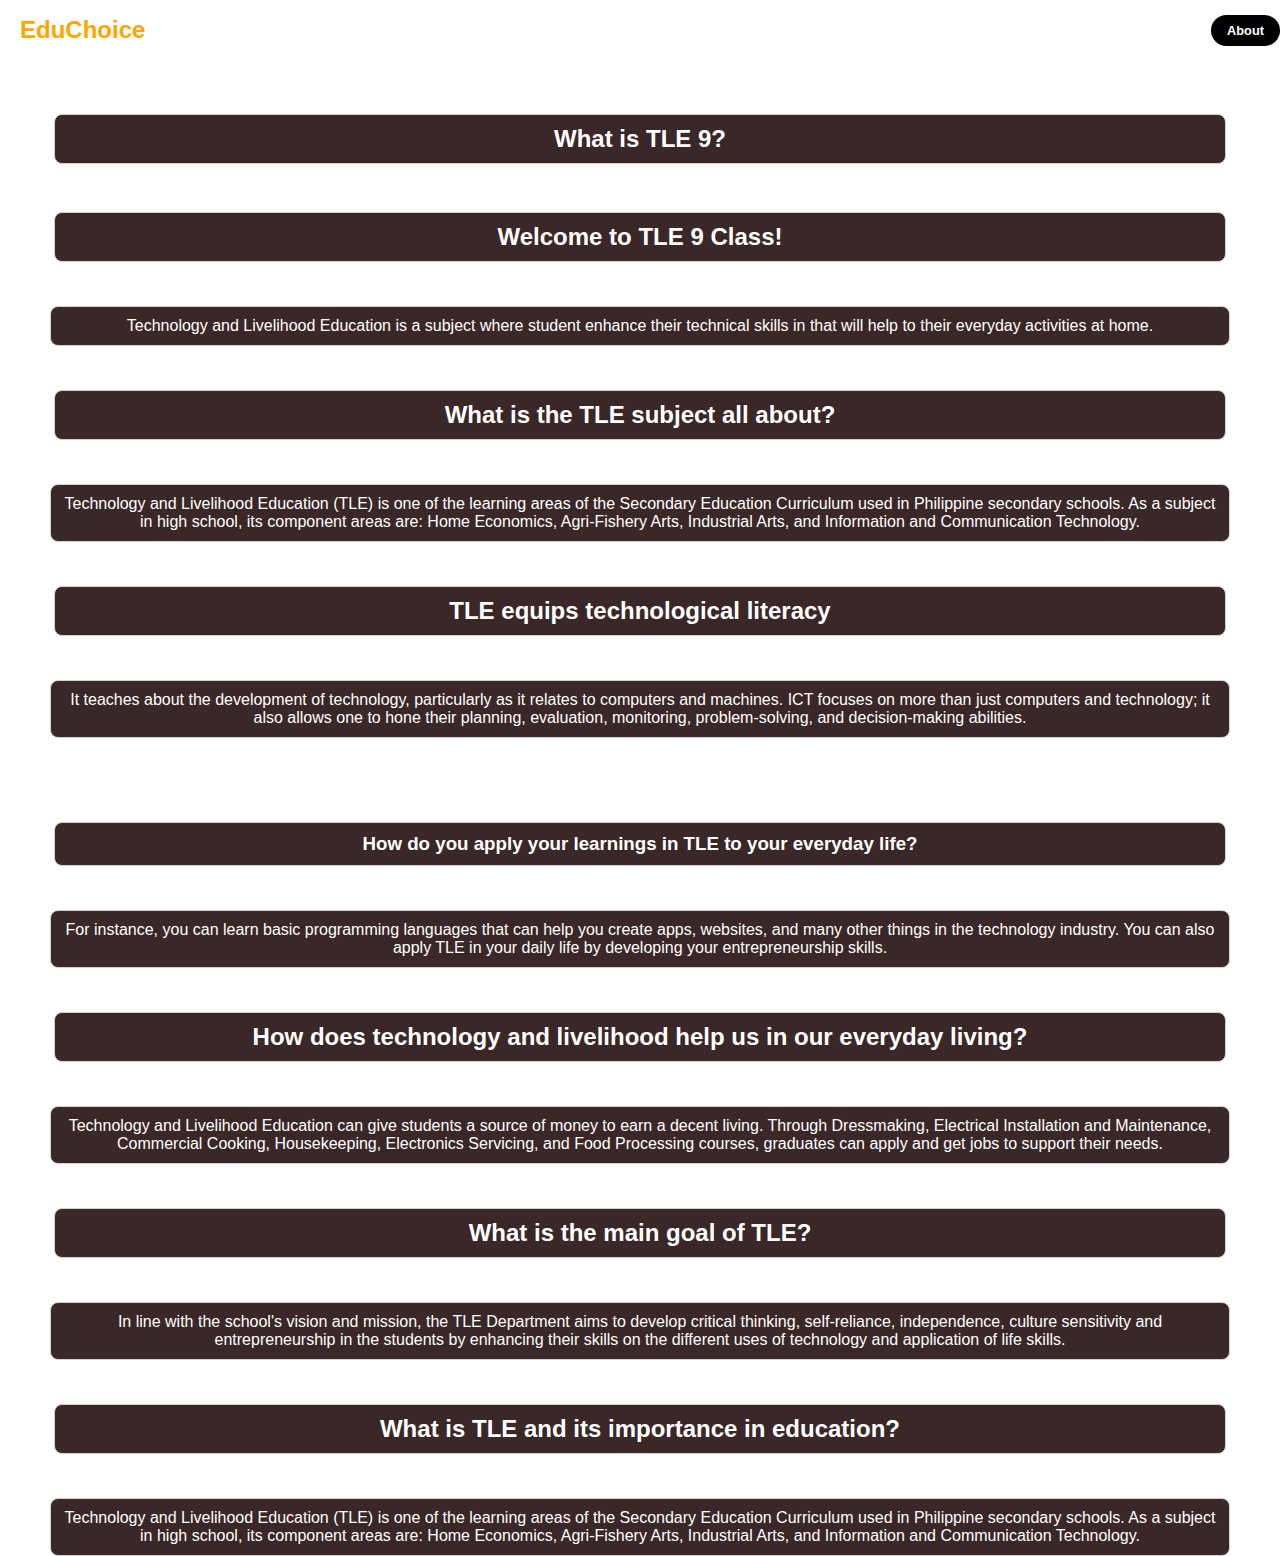
<file: index.html>
<!DOCTYPE html>
<html>

<head>
  <meta charset="utf-8">
  <meta http-equiv="X-UA-Compatible" content="EI=edge">
  <meta name="viewport" content="width=device-width, initial-scale=1.0">
  <link rel="stylesheet" href="https://cdnjs.cloudflare.com/ajax/libs/font-awesome/6.2.1/css/all.min.css"
    integrity="sha512-MV7K8+y+gLIBoVD59lQIYicR65iaqukzvf/nwasF0nqhPay5w/9lJmVM2hMDcnK1OnMGCdVK+iQrJ7lzPJQd1w=="
    crossorigin="anonymous" referrerpolicy="no-referrer" />
  <link rel="stylesheet" href="/style.css" />



  <title>EduChoice</title>
</head>

<style>
  body {
    background-image: url('https://images49.fotki.com/v1679/photos/9/1816109/13502571/ngscienceabstractscienceabstra-vi.jpg');
   
    /* Prevents vertical repeating */
    margin: 0;
    /* Reset default margin for body */
    padding: 0;
    /* Reset default padding for body */
  }
</style>

<body>
  <header>
    <div class="navbar">
      <div class="logo"><a href="/index.html">EduChoice</a></div>
      <ul class="links">

        <li><a href="/ia/ia.html">Industrial Art</a></li>
        <li><a href="/cook/cook.html">Cookery</a></li>
        <li><a href="/agri/agri.html">Agriculture</a></li>
        <li><a href="/ict/ict.html">ICT</a></li>
      </ul>

      <a href="/about/about.html" class="action_btn">About</a>
      <div class="toggle_btn">
        <i class="fa-solid fa-bars"></i>
      </div>


      <div class="dropdown_menu">
        <ul>
          <li><a href="/ia/ia.html">Industrial Art</a></li>
          <li><a href="/cook/cook.html">Cookery</a></li>
          <li><a href="/agri/agri.html">Agriculture</a></li>
          <li><a href="/ict/ict.html">ICT</a></li>
          <li><a href="/about/about.html" class="action_btn">About</a></li>
        </ul>
      </div>



  </header>

  <main>
    <section id="home">

      <h2 class="fw-bold text-center container ">What is TLE 9?</h2>

      <h2 class="fw-bold text-center container">Welcome to TLE 9 Class!</h2>

      <p class="text-muted container">  Technology and Livelihood Education is a subject where student enhance their
        technical skills in that will help to their everyday activities at home.</p>


      <h2 class="fw-bold container">What is the TLE subject all about?</h2>
      <p class="text-muted container">Technology and Livelihood Education (TLE) is one of the learning areas of the
        Secondary Education Curriculum used in Philippine secondary schools. As a subject in high school, its component
        areas are: Home Economics, Agri-Fishery Arts, Industrial Arts, and Information and Communication Technology.</p>


      <h2 class="fw-bold container">TLE equips technological literacy</h2>
      <p class="text-muted container">It teaches about the development of technology, particularly as it relates to
        computers and machines. ICT focuses on more than just computers and technology; it also allows one to hone their
        planning, evaluation, monitoring, problem-solving, and decision-making abilities.
      <p>
      <h3 class="fw-bold container">How do you apply your learnings in TLE to your everyday life?</h2>
        <p class="text-muted container">For instance, you can learn basic programming languages that can help you create
          apps, websites, and many other things in the technology industry. You can also apply TLE in your daily life by
          developing your entrepreneurship skills.</p>


        <h2 class="fw-bold container">How does technology and livelihood help us in our everyday living?</h2>
        <p class="text-muted container">Technology and Livelihood Education can give students a source of money to earn
          a decent living. Through Dressmaking, Electrical Installation and Maintenance, Commercial Cooking,
          Housekeeping, Electronics Servicing, and Food Processing courses, graduates can apply and get jobs to support
          their needs.</p>

        <h2 class="fw-bold container">What is the main goal of TLE?</h2>
        <p class="text-muted container">In line with the school's vision and mission, the TLE Department aims to develop
          critical thinking, self-reliance, independence, culture sensitivity and entrepreneurship in the students by
          enhancing their skills on the different uses of technology and application of life skills.</p>


        <h2 class="fw-bold container">What is TLE and its importance in education?</h2>
        <p class="text-muted container">Technology and Livelihood Education (TLE) is one of the learning areas of the
          Secondary Education Curriculum used in Philippine secondary schools. As a subject in high school, its
          component areas are: Home Economics, Agri-Fishery Arts, Industrial Arts, and Information and Communication
          Technology.</p>






  </main>

  <script>
    const toggleBtn = document.querySelector('.toggle_btn');
    const toggleBtnIcon = document.querySelector('.toggle_btn i');
    const dropDownMenu = document.querySelector('.dropdown_menu');

    toggleBtn.onclick = function () {
      dropDownMenu.classList.toggle('open');
      const isOpen = dropDownMenu.classList.contains('open');

      toggleBtnIcon.className = isOpen ? 'fas fa-xmark' : 'fas fa-bars';


      const aboutLink = document.querySelector('.dropdown_menu .action_btn');
      if (isOpen) {
        aboutLink.style.display = 'block';
      } else {
        aboutLink.style.display = 'none';
      }
    };
  </script>
</body>

</html>
</file>
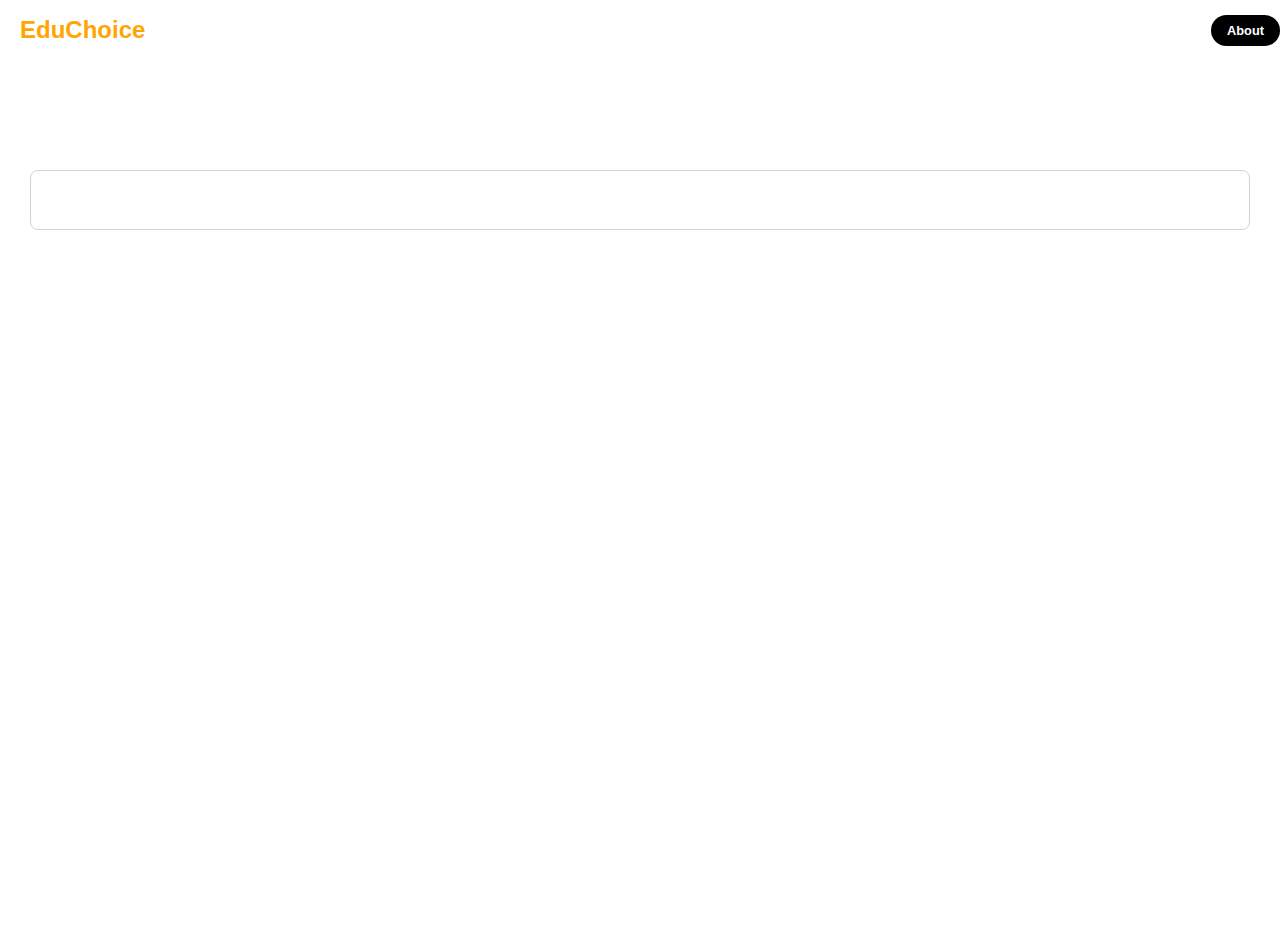
<file: about/about.html>
<!DOCTYPE html>
<html>

<head>

  
  <style>
     body {
    background-image: url('https://images49.fotki.com/v1679/photos/9/1816109/13502571/ngscienceabstractscienceabstra-vi.jpg');
   
    /* Prevents vertical repeating */
    margin: 0;
    /* Reset default margin for body */
    padding: 0;
    /* Reset default padding for body */
  }
  </style>
  
  <meta charset="utf-8">
  <meta http-equiv="X-UA-Compatible" content="EI=edge">
  <meta name="viewport" content="width=device-width, initial-scale=1.0">
  <link rel="stylesheet" href="https://cdnjs.cloudflare.com/ajax/libs/font-awesome/6.2.1/css/all.min.css"
    integrity="sha512-MV7K8+y+gLIBoVD59lQIYicR65iaqukzvf/nwasF0nqhPay5w/9lJmVM2hMDcnK1OnMGCdVK+iQrJ7lzPJQd1w=="
    crossorigin="anonymous"
    referrerpolicy="no-referrer" 
  />   
    <link rel="stylesheet" href="/style.css" />
  <title>About</title>
</head>
<body>
  <header>
     <div class="navbar">
       <div class="logo"><a href="/index.html">EduChoice</a></div>
       <ul class="links">
         
         <li><a href="/ia/ia.html">Industrial Art</a></li>
         <li><a href="/cook/cook.html">Cookery</a></li>
         <li><a href="/agri/agri.html">Agriculture</a></li>
         <li><a href="/ict/ict.html">ICT</a></li>
       </ul>
     
    <a href="/about/about.html" class="action_btn">About</a>
    <div class="toggle_btn">
      <i class="fa-solid fa-bars"></i>
    </div>

       
       <div class="dropdown_menu">
         <ul>
           <li><a href="/ia/ia.html">Industrial Art</a></li>
           <li><a href="/cook/cook.html">Cookery</a></li>
           <li><a href="/agri/agri.html">Agriculture</a></li>
           <li><a href="/ict/ict.html">ICT</a></li>
           <li><a href="/about/about.html" class="action_btn">About</a></li>
         </ul>
       </div>


    
   </header> 

  <main>
    <section id="home">
      <!-- <h3 class="fw-bold text-center container">References<h3> -->

       <!-- <div><li><a href="#">Jan 28, 2023
https://www.pressreader.com › sun...</a></li></div>
        <div><li><a href="#">Jun 4, 2017
https://www.pressreader.com › sunst...</a></li></div>
        <div><li><a href="#">May 11, 2019
https://adzu.edu.ph › technology-an...
Technology and Livelihood Education (TLE) Department</a></li></div>
        <div><li><a href="#">https://en.m.wikipedia.org › wiki</a></li></div> -->
        
        <div class="container disclaimer">
  This information is provided for research purposes only. We do not claim ownership of the information presented.
</div>

      
  </main>

    <script>
    const toggleBtn = document.querySelector('.toggle_btn');
    const toggleBtnIcon = document.querySelector('.toggle_btn i');
    const dropDownMenu = document.querySelector('.dropdown_menu');

    toggleBtn.onclick = function () {
      dropDownMenu.classList.toggle('open');
      const isOpen = dropDownMenu.classList.contains('open');

      toggleBtnIcon.className = isOpen ? 'fas fa-xmark' : 'fas fa-bars';

      // Add this block to show/hide the "About" button in the dropdown menu
      const aboutLink = document.querySelector('.dropdown_menu .action_btn');
      if (isOpen) {
        aboutLink.style.display = 'block';
      } else {
        aboutLink.style.display = 'none';
      }
    };
      </script>
  
</body>
</html>
</file>
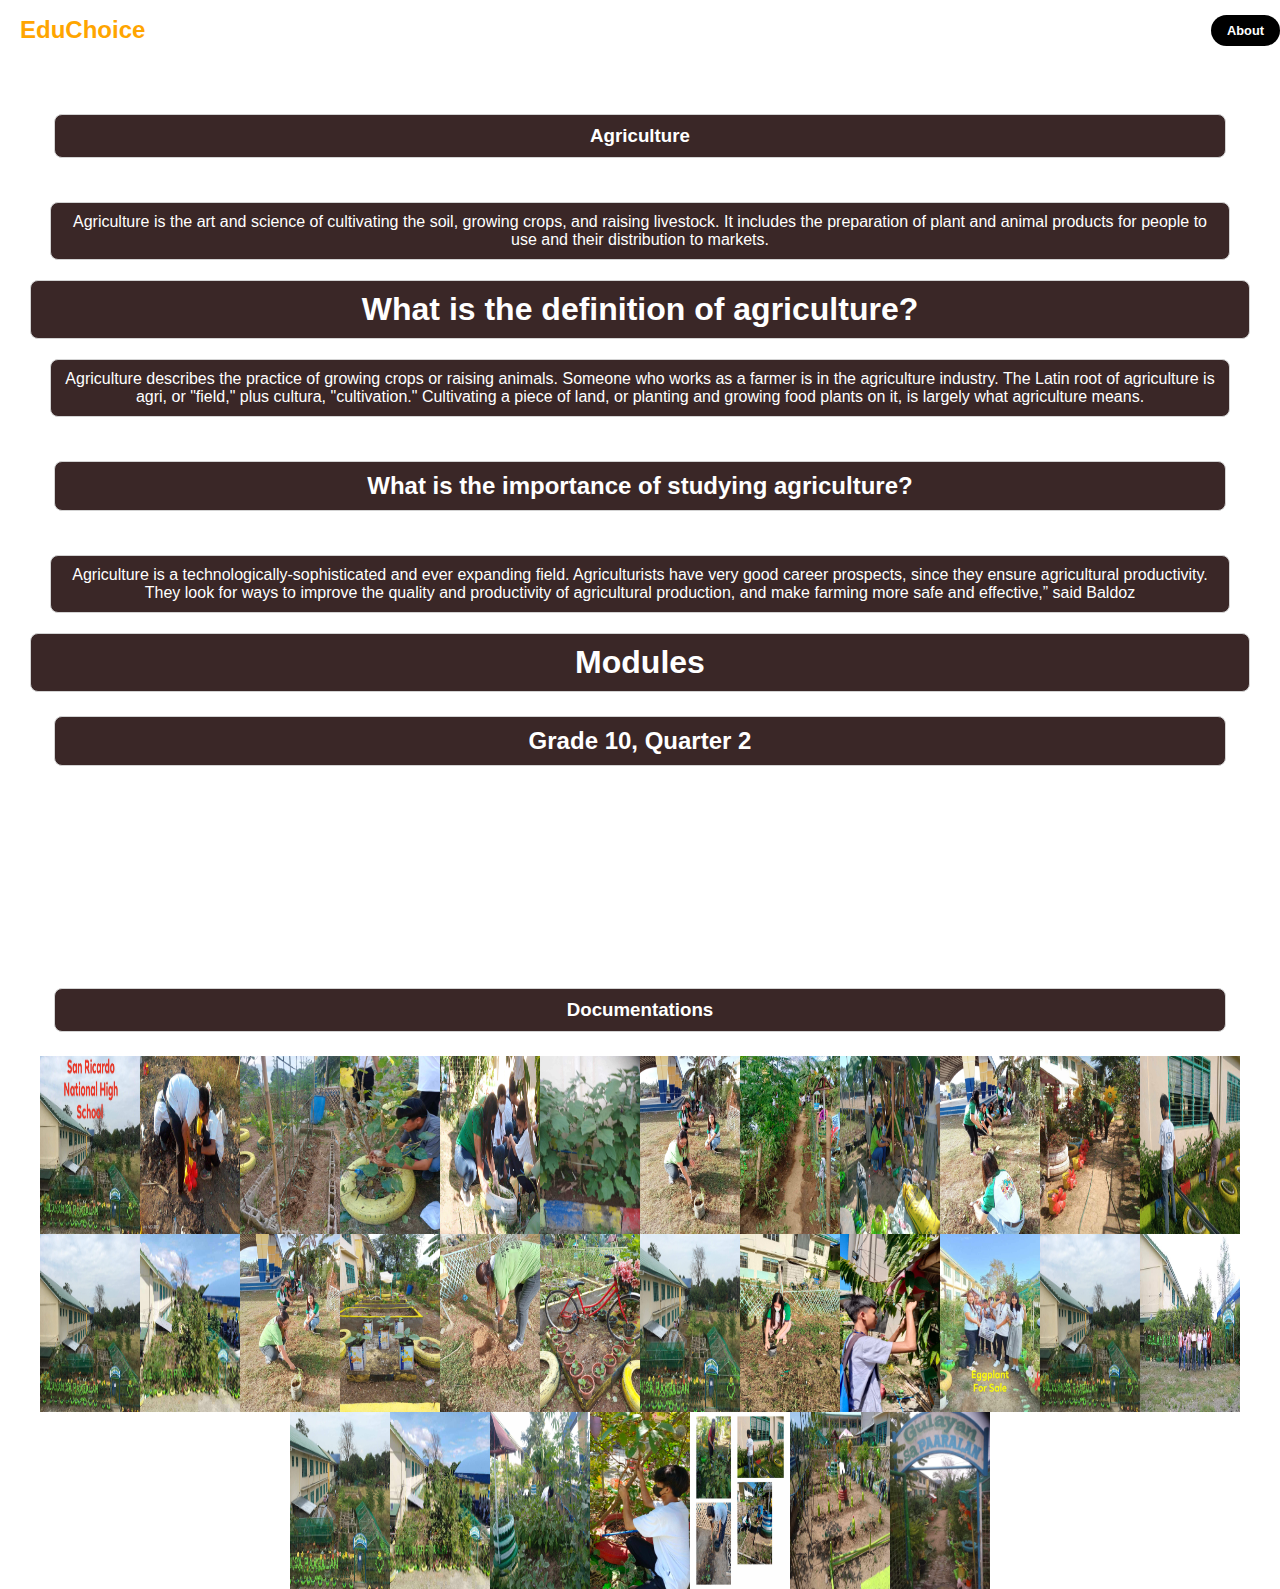
<file: agri/agri.html>
<!DOCTYPE html>
<html>

<head>
  <script src="https://cdn.jsdelivr.net/npm/bootstrap@5.0.2/dist/js/bootstrap.bundle.min.js" integrity="sha384-MrcW6ZMFYlzcLA8Nl+NtUVF0sA7MsXsP1UyJoMp4YLEuNSfAP+JcXn/tWtIaxVXM" crossorigin="anonymous"></script>
  <link href="https://cdn.jsdelivr.net/npm/bootstrap@5.0.2/dist/css/bootstrap.min.css" rel="stylesheet" integrity="sha384-EVSTQN3/azprG1Anm3QDgpJLIm9Nao0Yz1ztcQTwFspd3yD65VohhpuuCOmLASjC" crossorigin="anonymous">


  <style>
    body {
      background-image: url('https://images.pexels.com/photos/4040851/pexels-photo-4040851.jpeg?auto=compress&cs=tinysrgb&w=1260&h=750&dpr=1');
      background-size: cover;
      background-position: center;
    }
  </style>

  
  <meta charset="utf-8">
  <meta http-equiv="X-UA-Compatible" content="EI=edge">
  <meta name="viewport" content="width=device-width, initial-scale=1.0">
  <link rel="stylesheet" href="https://cdnjs.cloudflare.com/ajax/libs/font-awesome/6.2.1/css/all.min.css"
    integrity="sha512-MV7K8+y+gLIBoVD59lQIYicR65iaqukzvf/nwasF0nqhPay5w/9lJmVM2hMDcnK1OnMGCdVK+iQrJ7lzPJQd1w=="
    crossorigin="anonymous"
    referrerpolicy="no-referrer" 
  />   
    <link rel="stylesheet" href="/style.css" />
  <title>Agriculture</title>
</head>
<body>
  <header>
     <div class="navbar">
       <div class="logo"><a href="/index.html">EduChoice</a></div>
       <ul class="links">
         
         <li><a href="/ia/ia.html">Industrial Art</a></li>
         <li><a href="/cook/cook.html">Cookery</a></li>
         <li><a href="/agri/agri.html">Agriculture</a></li>
         <li><a href="/ict/ict.html">ICT</a></li>
       </ul>
     
    <a href="/about/about.html" class="action_btn">About</a>
    <div class="toggle_btn">
      <i class="fa-solid fa-bars"></i>
    </div>

       
       <div class="dropdown_menu">
         <ul>
           <li><a href="/ia/ia.html">Industrial Art</a></li>
           <li><a href="/cook/cook.html">Cookery</a></li>
           <li><a href="/agri/agri.html">Agriculture</a></li>
           <li><a href="/ict/ict.html">ICT</a></li>
           <li><a href="/about/about.html" class="action_btn">About</a></li>
         </ul>
       </div>


    
   </header> 

  <main>
    <section id="home">
    
<h3 class="fw-bold container">Agriculture</h3>
      

<p class=" container">Agriculture is the art and science of cultivating the soil, growing crops, and raising livestock. It includes the preparation of plant and animal products for people to use and their distribution to markets.</p>

<h1 class="fw-bold container">What is the definition of agriculture?</h1>
<p class=" container">Agriculture describes the practice of growing crops or raising animals. Someone who works as a farmer is in the agriculture industry. The Latin root of agriculture is agri, or "field," plus cultura, "cultivation." Cultivating a piece of land, or planting and growing food plants on it, is largely what agriculture means.</p>


<h2 class="fw-bold container">What is the importance of studying agriculture?</h2>

<p class=" container">Agriculture is a technologically-sophisticated and ever expanding field. Agriculturists have very good career prospects, since they ensure agricultural productivity. They look for ways to improve the quality and productivity of agricultural production, and make farming more safe and effective,” said Baldoz</p>
      
      <h1 class="fw-bold text-center container">Modules</h1>

    <h2 class="fw-bold container">Grade 10, Quarter 2</h2>
      <div class="modules">
      <li><a href="10fd q2m1.docx" class="btn btn-dark fw-bold">Module 1</a></li>
      <li><a href="10fd q2m2.docx" class="btn btn-dark fw-bold">Module 2</a></li>
      </div>

      <h3 class="fw-bold container">Documentations</h3>

    <div class="responsive-div">
  <img src="a1.jpeg" alt="Image 1">
  <img src="a2.jpeg" alt="Image 2">
  <img src="a3.jpeg" alt="Image 3">
  <img src="a4.jpeg" alt="Image 4">
  <img src="a5.jpeg" alt="Image 5">
  <img src="a6.jpeg" alt="Image 6">
  <img src="a7.jpeg" alt="Image 7">
  <img src="a8.jpeg" alt="Image 8">
  <img src="a9.jpeg" alt="Image 9">
  <img src="a10.jpeg" alt="Image 10">
  <img src="a11.jpeg" alt="Image 11">
  <img src="a12.jpeg" alt="Image 12">
  <img src="a13.jpeg" alt="Image 13">
  <img src="a14.jpeg" alt="Image 14">
  <img src="a15.jpeg" alt="Image 15">
  <img src="a16.jpeg" alt="Image 16">
  <img src="a17.jpeg" alt="Image 17">
  <img src="a18.jpeg" alt="Image 18">
  <img src="a19.jpeg" alt="Image 19">
  <img src="a20.jpeg" alt="Image 20">
    <img src="a21.jpeg" alt="Image 21">
  <img src="a22.jpeg" alt="Image 22">
  <img src="a23.jpeg" alt="Image 23">
  <img src="a24.jpeg" alt="Image 42">
  <img src="a25.jpeg" alt="Image 25">
  <img src="a26.jpeg" alt="Image 26">
  <img src="a27.jpeg" alt="Image 27">
  <img src="a28.jpeg" alt="Image 28">
  <img src="a29.jpeg" alt="Image 29">
  <img src="a30.jpeg" alt="Image 30">
  <img src="a31.jpeg" alt="Image 31">
    </div> 
      
  </main>

    <script>
    const toggleBtn = document.querySelector('.toggle_btn');
    const toggleBtnIcon = document.querySelector('.toggle_btn i');
    const dropDownMenu = document.querySelector('.dropdown_menu');

    toggleBtn.onclick = function () {
      dropDownMenu.classList.toggle('open');
      const isOpen = dropDownMenu.classList.contains('open');

      toggleBtnIcon.className = isOpen ? 'fas fa-xmark' : 'fas fa-bars';

      // Add this block to show/hide the "About" button in the dropdown menu
      const aboutLink = document.querySelector('.dropdown_menu .action_btn');
      if (isOpen) {
        aboutLink.style.display = 'block';
      } else {
        aboutLink.style.display = 'none';
      }
    };

            var images = document.querySelectorAll('.responsive-div img');
  var activeImage = null;

  images.forEach(function(img) {
    img.addEventListener('click', function() {
      if (activeImage !== this) {
        if (activeImage) {
          activeImage.classList.remove('active');
        }
        this.classList.add('active');
        activeImage = this;
      } else {
        this.classList.remove('active');
        activeImage = null;
      }
    });
  });
    </script>
  
</body>
</html>
</file>
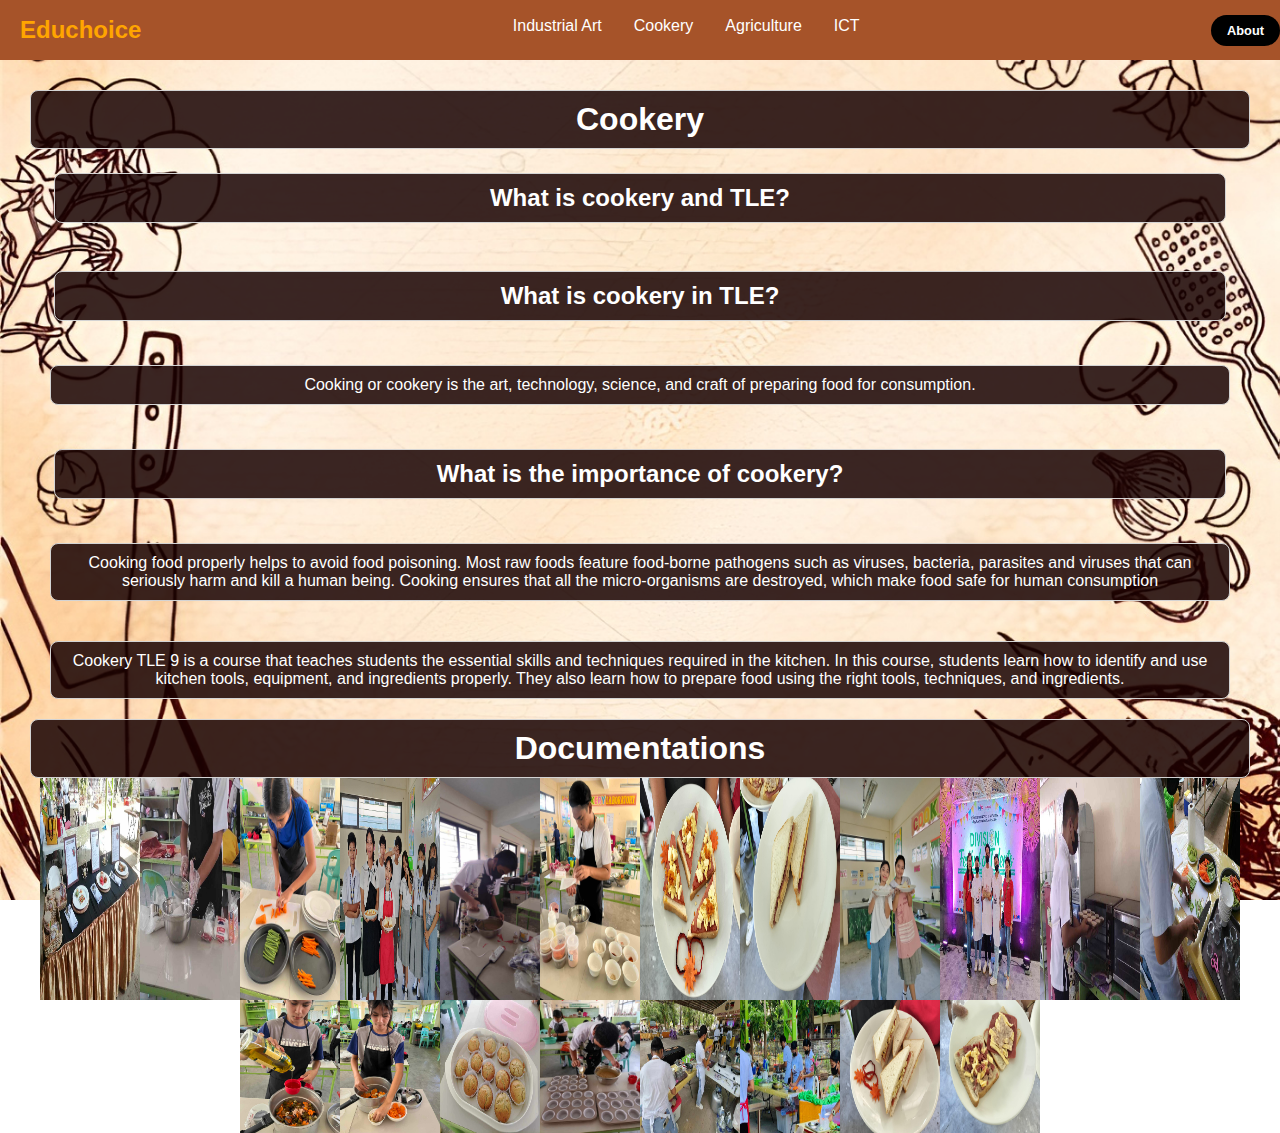
<file: cook/cook.html>
<!DOCTYPE html>
<html>

<head>

  
  <style>
    body {
      background-image: url('/cook.jpg');
      background-size: cover;
      background-position: center;
    }
  </style>

  
  <meta charset="utf-8">
  <meta http-equiv="X-UA-Compatible" content="EI=edge">
  <meta name="viewport" content="width=device-width, initial-scale=1.0">
  <link rel="stylesheet" href="https://cdnjs.cloudflare.com/ajax/libs/font-awesome/6.2.1/css/all.min.css"
    integrity="sha512-MV7K8+y+gLIBoVD59lQIYicR65iaqukzvf/nwasF0nqhPay5w/9lJmVM2hMDcnK1OnMGCdVK+iQrJ7lzPJQd1w=="
    crossorigin="anonymous"
    referrerpolicy="no-referrer" 
  />   
    <link rel="stylesheet" href="/style.css" />
  <title>Cookery</title>
</head>
<body>
  <header>
     <div class="navbar navbar-cook">
       <div class="logo"><a href="/index.html">Educhoice</a></div>
       <ul class="links">
         
         <li><a href="/ia/ia.html">Industrial Art</a></li>
         <li><a href="/cook/cook.html">Cookery</a></li>
         <li><a href="/agri/agri.html">Agriculture</a></li>
         <li><a href="/ict/ict.html">ICT</a></li>
       </ul>
     
    <a href="/about/about.html" class="action_btn">About</a>
       
    <div class="toggle_btn">
      <i class="fa-solid fa-bars"></i>
    </div>

       
       <div class="dropdown_menu">
         <ul>
           <li><a class="link-cook"  href="/ia/ia.html">Industrial Art</a></li>
           <li><a  class="link-cook" href="/cook/cook.html">Cookery</a></li>
           <li><a  class="link-cook" href="/agri/agri.html">Agriculture</a></li>
           <li><a  class="link-cook" href="/ict/ict.html">ICT</a></li>
           <li><a href="/about/about.html" class="action_btn">About</a></li>
         </ul>
       </div>


    
   </header> 

  <main>
    <section id="home">
    
<h1 class="fw-bold container">Cookery</h1>

<h2 class="fw-bold container ">What is cookery and TLE?</h2>
<h2 class="fw-bold container">What is cookery in TLE?</h2> 
      <p class="text-muted container">Cooking or cookery is the art, technology, science, and craft of preparing food for consumption.</p>

<h2 class="fw-bold container">What is the importance of cookery?</h2>
<p class="text-muted container">Cooking food properly helps to avoid food poisoning. Most raw foods feature food-borne pathogens such as viruses, bacteria, parasites and viruses that can seriously harm and kill a human being. Cooking ensures that all the micro-organisms are destroyed, which make food safe for human consumption</p>

<p class="text-muted container">Cookery TLE 9 is a course that teaches students the essential skills and techniques required in the kitchen. In this course, students learn how to identify and use kitchen tools, equipment, and ingredients properly. They also learn how to prepare food using the right tools, techniques, and ingredients.</p>

      



      <h1 class="fw-bold container">Documentations</h1>
  
<div class="responsive-div">
  <img src="c1.jpeg" alt="Image 1">
  <img src="c2.jpeg" alt="Image 2">
  <img src="c3.jpeg" alt="Image 3">
  <img src="c4.jpeg" alt="Image 4">
  <img src="c5.jpeg" alt="Image 5">
  <img src="c6.jpeg" alt="Image 6">
  <img src="c7.jpeg" alt="Image 7">
  <img src="c8.jpeg" alt="Image 8">
  <img src="c9.jpeg" alt="Image 9">
  <img src="c10.jpeg" alt="Image 10">
  <img src="c11.jpeg" alt="Image 11">
  <img src="c12.jpeg" alt="Image 12">
  <img src="c13.jpeg" alt="Image 13">
  <img src="c14.jpeg" alt="Image 14">
  <img src="c15.jpeg" alt="Image 15">
  <img src="c16.jpeg" alt="Image 16">
  <img src="c17.jpeg" alt="Image 17">
  <img src="c18.jpeg" alt="Image 18">
  <img src="c19.jpeg" alt="Image 19">
  <img src="c20.jpeg" alt="Image 20">
</div>
      

  
  </main>

    <script>
    const toggleBtn = document.querySelector('.toggle_btn');
    const toggleBtnIcon = document.querySelector('.toggle_btn i');
    const dropDownMenu = document.querySelector('.dropdown_menu');

    toggleBtn.onclick = function () {
      dropDownMenu.classList.toggle('open');
      const isOpen = dropDownMenu.classList.contains('open');

      toggleBtnIcon.className = isOpen ? 'fas fa-xmark' : 'fas fa-bars';

      // Add this block to show/hide the "About" button in the dropdown menu
      const aboutLink = document.querySelector('.dropdown_menu .action_btn');
      if (isOpen) {
        aboutLink.style.display = 'block';
      } else {
        aboutLink.style.display = 'none';
      }
    };
      var images = document.querySelectorAll('.responsive-div img');
  var activeImage = null;

  images.forEach(function(img) {
    img.addEventListener('click', function() {
      if (activeImage !== this) {
        if (activeImage) {
          activeImage.classList.remove('active');
        }
        this.classList.add('active');
        activeImage = this;
      } else {
        this.classList.remove('active');
        activeImage = null;
      }
    });
  });
    </script>
  
</body>
</html>
</file>
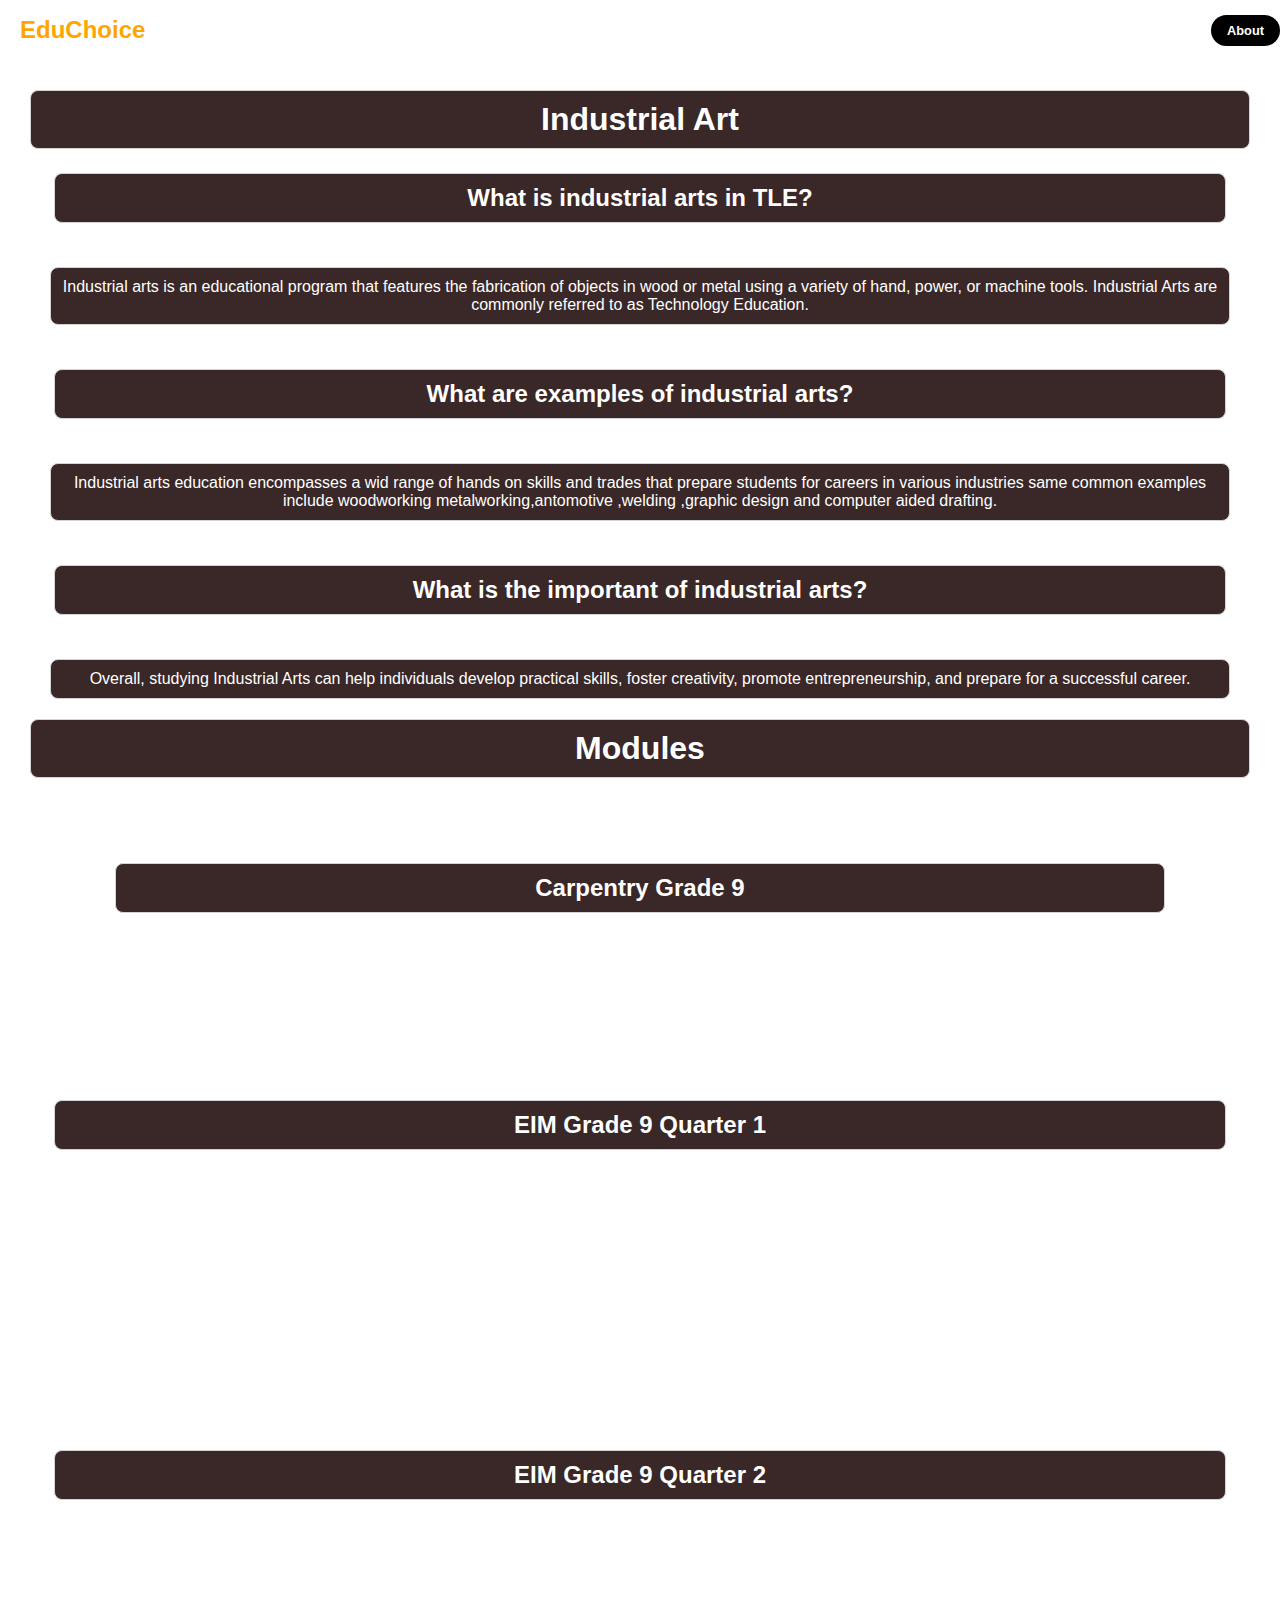
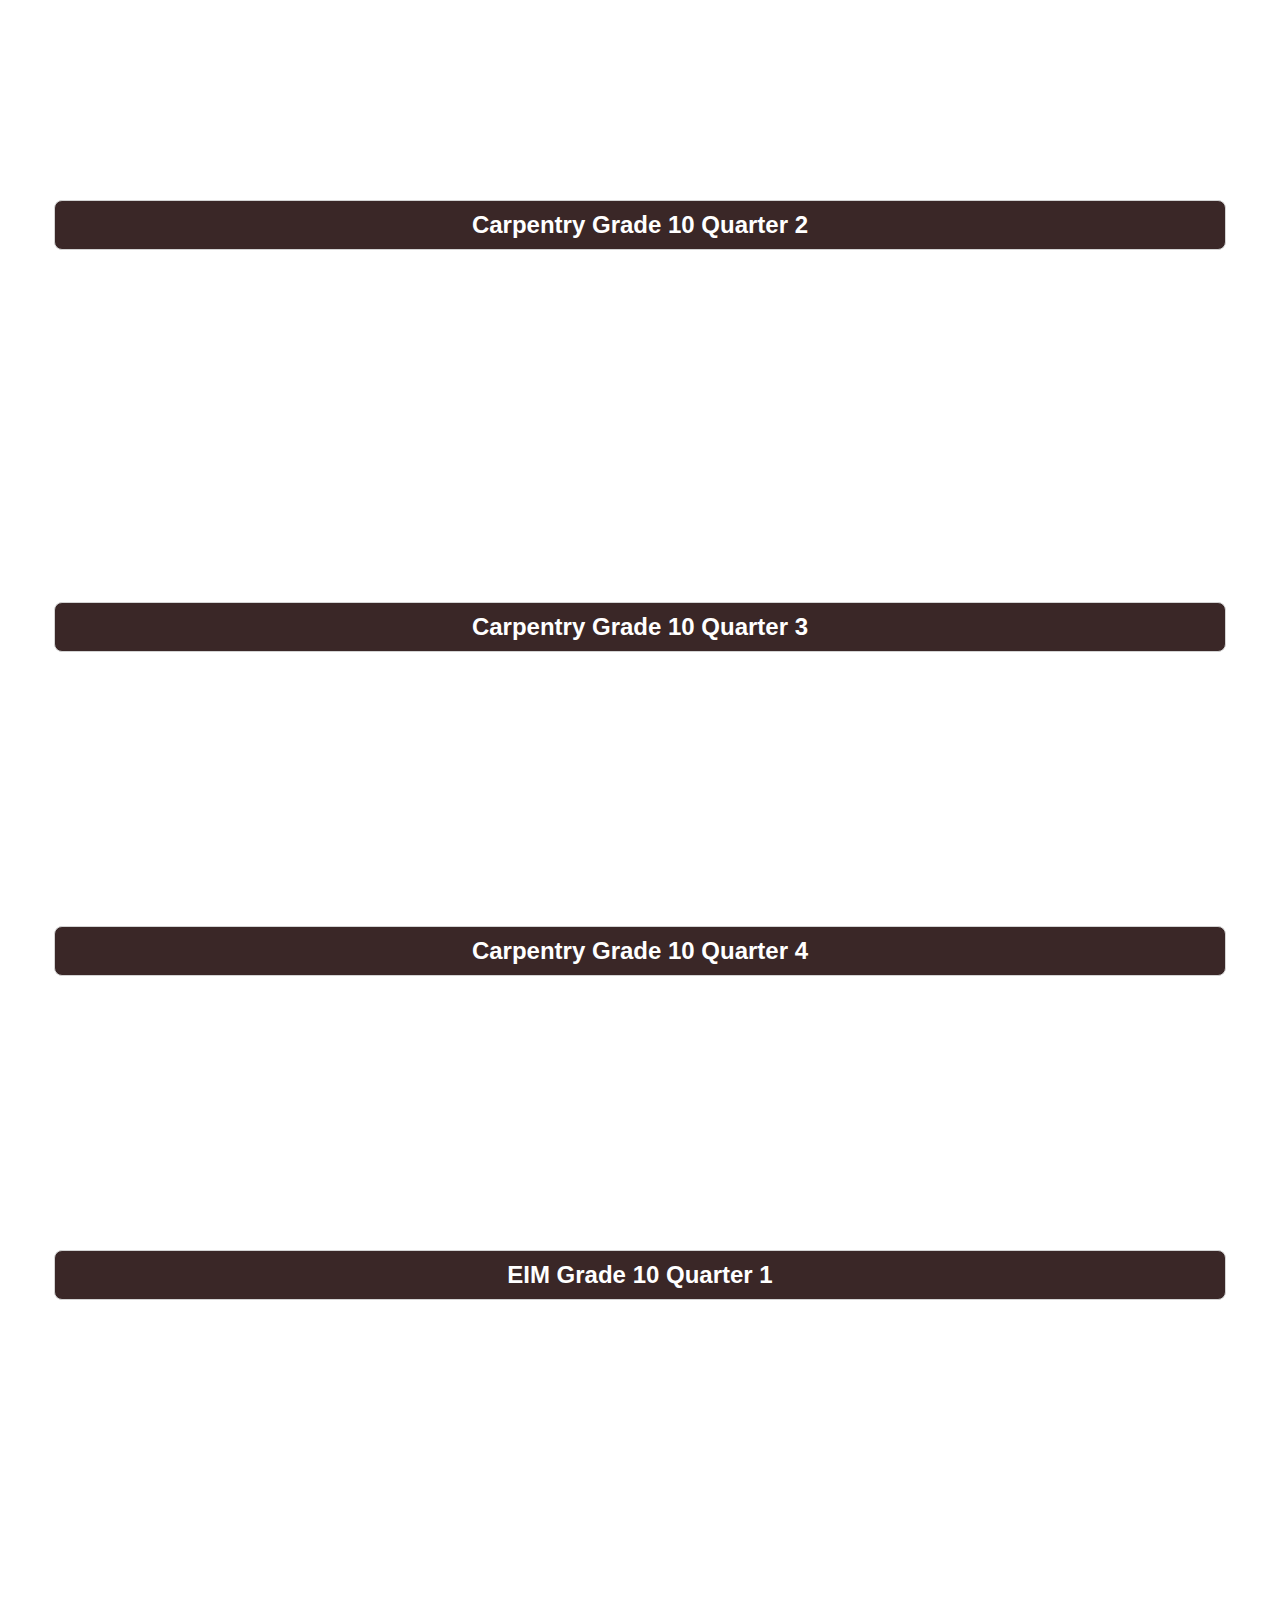
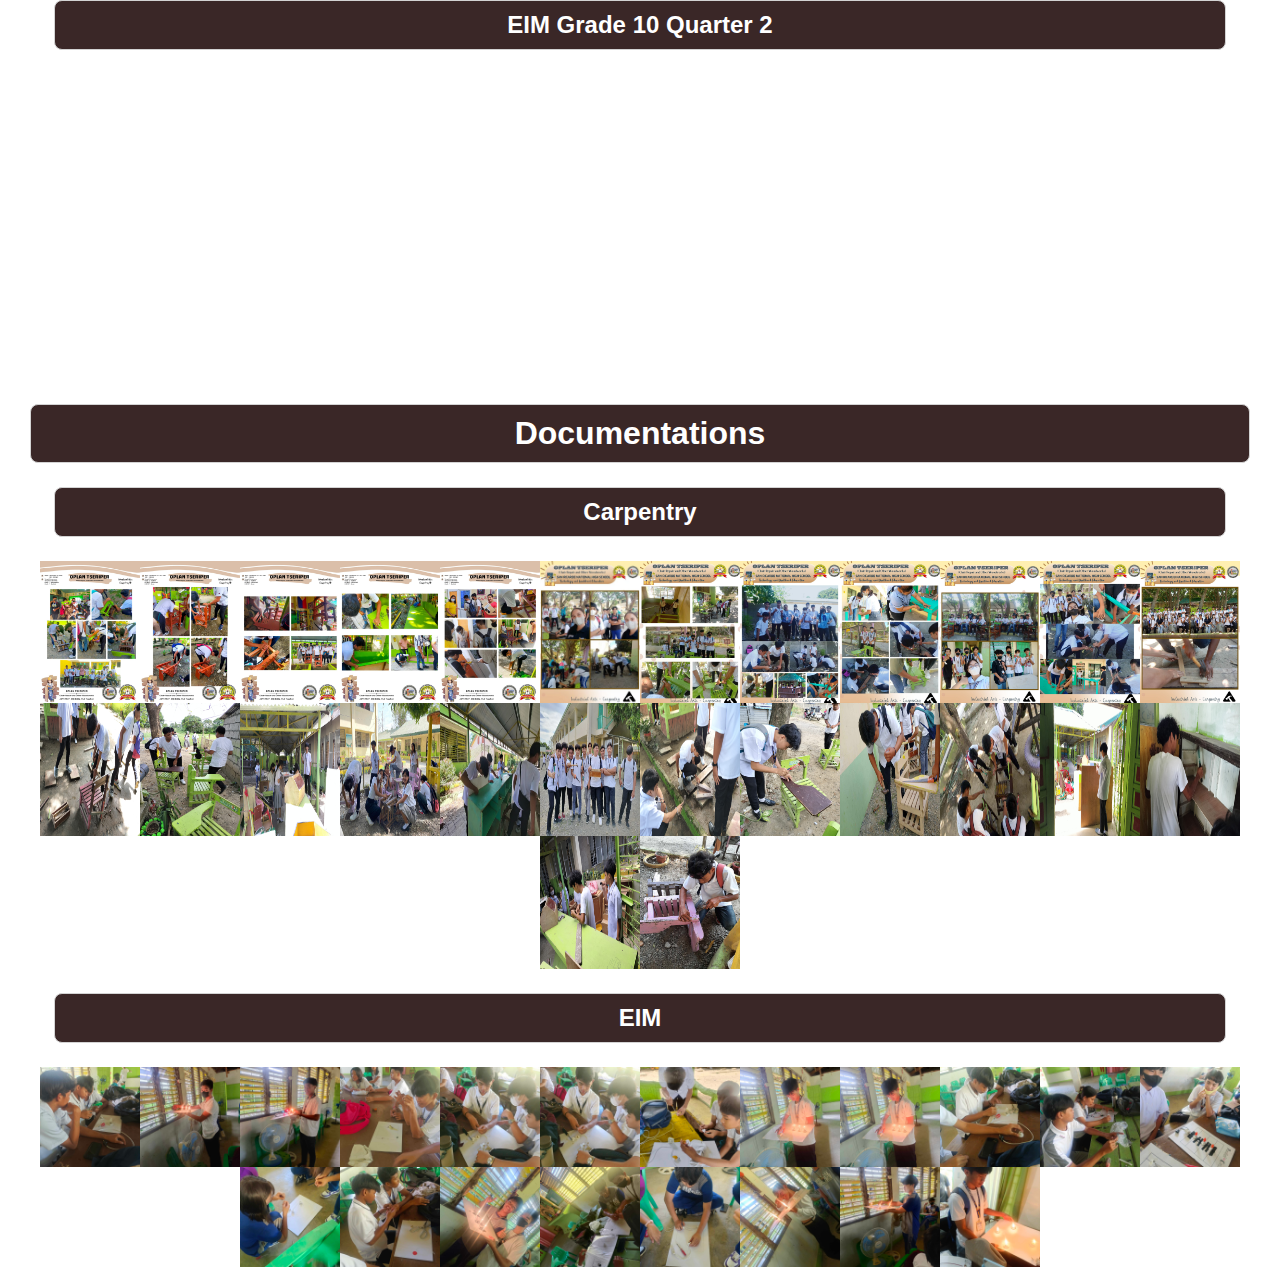
<file: ia/ia.html>
<!DOCTYPE html>
<html>

<head>

  <style>
    body {
      background-image: url('https://static.vecteezy.com/system/resources/previews/001/631/270/non_2x/technology-concept-industrial-design-free-vector.jpg');
      background-size: cover;
    background-position: center;
    background-attachment: fixed;
    }
  </style>
  <script src="https://cdn.jsdelivr.net/npm/bootstrap@5.0.2/dist/js/bootstrap.bundle.min.js" integrity="sha384-MrcW6ZMFYlzcLA8Nl+NtUVF0sA7MsXsP1UyJoMp4YLEuNSfAP+JcXn/tWtIaxVXM" crossorigin="anonymous"></script>
  <link href="https://cdn.jsdelivr.net/npm/bootstrap@5.0.2/dist/css/bootstrap.min.css" rel="stylesheet" integrity="sha384-EVSTQN3/azprG1Anm3QDgpJLIm9Nao0Yz1ztcQTwFspd3yD65VohhpuuCOmLASjC" crossorigin="anonymous">

  
  <meta charset="utf-8">
  <meta http-equiv="X-UA-Compatible" content="EI=edge">
  <meta name="viewport" content="width=device-width, initial-scale=1.0">
  <link rel="stylesheet" href="https://cdnjs.cloudflare.com/ajax/libs/font-awesome/6.2.1/css/all.min.css"
    integrity="sha512-MV7K8+y+gLIBoVD59lQIYicR65iaqukzvf/nwasF0nqhPay5w/9lJmVM2hMDcnK1OnMGCdVK+iQrJ7lzPJQd1w=="
    crossorigin="anonymous"
    referrerpolicy="no-referrer" 
  />   
    <link rel="stylesheet" href="/style.css" />
  <title>Industrial Art</title>
</head>
<body>
  <header>
     <div class="navbar bg-dark">
       <div class="logo"><a href="/index.html">EduChoice</a></div>
       <ul class="links">
         
         <li><a href="/ia/ia.html">Industrial Art</a></li>
         <li><a href="/cook/cook.html">Cookery</a></li>
         <li><a href="/agri/agri.html">Agriculture</a></li>
         <li><a href="/ict/ict.html">ICT</a></li>
       </ul>
     
    <a href="/about/about.html" class="action_btn">About</a>
    <div class="toggle_btn">
      <i class="fa-solid fa-bars"></i>
    </div>

       
    <div class="dropdown_menu">
      <ul>
        <li><a href="/ia/ia.html">Industrial Art</a></li>
        <li><a href="/cook/cook.html">Cookery</a></li>
        <li><a href="/agri/agri.html">Agriculture</a></li>
        <li><a href="/ict/ict.html">ICT</a></li>
        <li><a href="/about/about.html" class="action_btn">About</a></li>
      </ul>
    </div>


    
   </header> 

  <main>
    <section id="home">

      <h1 class="fw-bold container">Industrial Art</h1>

      
<h2 class="fw-bold container">What is industrial arts in TLE?</h2>
<p class=" container">Industrial arts is an educational program that features the fabrication of objects in wood or metal using a variety of hand, power, or machine tools. Industrial Arts are commonly referred to as Technology Education.</p>

      <h2 class="fw-bold container">What are examples of industrial arts?</h2>
<p class="container">Industrial arts education encompasses a wid range of hands on skills and trades that prepare students for careers in various industries same common examples include woodworking metalworking,antomotive ,welding ,graphic design and computer aided drafting.</p>


      <h2 class="fw-bold container">What is the important of industrial arts?</h2>
<p class=" container">Overall, studying Industrial Arts can help individuals develop practical skills, foster creativity, promote entrepreneurship, and prepare for a successful career.</p>

      <h1 class="fw-bold container">Modules</h1>

      <div class="modules">
      
      <h2 class="fw-bold container">Carpentry Grade 9</h2>
      
      <li><a class="btn btn-dark fw-bold" href="2 - final_Carpentry 9 - Module 2 - lrmds format - new FOR TEACHER.pdf">Module 2</a></li>

      <li><a class="btn btn-dark fw-bold" href="3 - final_Carpentry 9 - Module 3 - lrmds format - new FOR TEACHER.pdf">Module 3</a></li>

<li><a class="btn btn-dark fw-bold" href="4 - final_Carpentry 9 - Module 4 - lrmds format - new FOR TEACHER.pdf">Module 4</a></li>
      </div>
      
      <h2 class="fw-bold container">EIM Grade 9 Quarter 1</h2>

    <div class="modules">
      <li><a class="btn btn-dark fw-bold" href="TLEEIM_Grade9_QTR1_Module1Part1_Rigid Nonmetallic Conduit.pdf">Module 1 part 1 </a></li>

      <li><a class="btn btn-dark fw-bold" href="TLEEIM_Grade9_QTR1_Module1Part2_Rigid Nonmetallic Conduit.pdf">Module 1 part 2 </a></li>

      <li><a class="btn btn-dark fw-bold" href="TLEEIM_Grade9_QTR1_Module2Part1_Wireways and Cable Tray.pdf">Module 2 part 1 </a></li>

      <li><a class="btn btn-dark fw-bold" href="TLEEIM_Grade9_QTR1_Module2Part2_Wireways-and-Cable-Tray.pdf">Module 2 part 2 </a></li>

      <li><a class="btn btn-dark fw-bold" href="TLEEIM_Grade9_QTR1_Module2Part3_Wireways-and-Cable-Tray.pdf">Module 2 part 3</a></li>

    </div>
      <h2 class="fw-bold container">EIM Grade 9 Quarter 2</h2>

      <div class="modules">
      <li><a class="btn btn-dark fw-bold" href="TLE_EIM9_Q1Module3--passed.pdf">Module 3</a></li>

      <li><a class="btn btn-dark fw-bold" href="TLE_EIM9_Q1Module4--passed.pdf">Module 4</a></li>

      <li><a class="btn btn-dark fw-bold" href="TLE_EIM9_Q1Module5--passed.pdf">Module 5</a></li>
   
      <li><a class="btn btn-dark fw-bold" href="TLE_EIM9_Q1Module6--passed.pdf">Module 6</a></li>
      
      <li><a class="btn btn-dark fw-bold" href="TLE_EIM9_Q1Module7--passed.pdf">Module 7</a></li>

      </div>
        
      <h2 class="fw-bold container">Carpentry Grade 10 Quarter 2</h2>

    <div class="modules">
      
      <li><a  class="btn btn-dark fw-bold" href="Carpentry-9-10-Module-1-Q2.pdf">Module 1</a></li>
      <li><a class="btn btn-dark fw-bold" href="Carpentry-9-10-Module-2-Q2.pdf">Module 2</a></li>
      <li><a class="btn btn-dark fw-bold" href="Carpentry-9-10-Module-4-Q2.pdf">Module 4</a></li>
      <li><a class="btn btn-dark fw-bold" href="Carpentry-9-10-Module-5-Q2.pdf">Module 5</a></li>
      <li><a class="btn btn-dark fw-bold" href="Carpentry-9-10-Module-6-Q2.pdf">Module 6</a></li>
      <li><a class="btn btn-dark fw-bold" href="Carpentry-9-10-Module-7-Q2.pdf">Module 7</a></li>
      <li><a class="btn btn-dark fw-bold" href="Carpentry-9-10-Module-8-Q2.pdf">Module 8</a></li>

    </div>
      
      <h2 class="fw-bold container">Carpentry Grade 10 Quarter 3</h2>

 <div class="modules">
      
      <li><a  class="btn btn-dark fw-bold" href="1-CARPENTRY-Module-1-Grade10-Q3-final-pdf.pdf">Module 1</a></li>
      <li><a class="btn btn-dark fw-bold" href="2-CARPENTRY-Module-2-Grade10-Q3-final-pdf.pdf">Module 2</a></li>
     <li><a class="btn btn-dark fw-bold" href="3-CARPENTRY-Module-3-Grade10-Q3-final-pdf.pdf">Module 3</a></li>
      <li><a class="btn btn-dark fw-bold" href="4-CARPENTRY-Module-4-Grade10-Q3-final-pdf.pdf">Module 4</a></li>
 </div>
      <h2 class="fw-bold container">Carpentry Grade 10 Quarter 4</h2>

<div class="modules">
      
      <li><a class="btn btn-dark fw-bold" href="final_CARPENTRY-Module-1Grade10-Q4-FINAL.pdf">Module 1</a></li>
      <li><a class="btn btn-dark fw-bold" href="final_CARPENTRY-Module-2Grade10-Q4-FINAL.pdf">Module 2</a></li>
      <li><a class="btn btn-dark fw-bold" href="final_CARPENTRY-Module-3Grade10-Q4-FINAL.pdf">Module 3</a></li>
      <li><a class="btn btn-dark fw-bold" href="final_CARPENTRY-Module-4Grade10-Q4-FINAL.pdf">Module 4</a></li>
</div>

      <h2 class="fw-bold container">EIM Grade 10 Quarter 1</h2>
 <div class="modules">
      <li><a class="btn btn-dark fw-bold" href="TLE_EIM10_Q1M2_W2-PASSED-1.pdf">Module 2</a></li>
      <li><a class="btn btn-dark fw-bold" href="TLE_EIM10_Q1M3_W3--PASSED.pdf">Module 3</a></li>
      <li><a class="btn btn-dark fw-bold" href="TLE_EIM10_Q1M4_W4--PASSED-1.pdf">Module 4</a></li>
      <li><a class="btn btn-dark fw-bold" href="TLE_EIM10_Q1M5_W5--PASSED-1.pdf">Module 5</a></li>
      <li><a class="btn btn-dark fw-bold" href="TLE-EIM_10_Q1M6Weeks6-7--PASSED (1).docx-1.pdf">Module 6</a></li>
      
 </div>
      
      <h2 class="fw-bold container">EIM Grade 10 Quarter 2</h2>
 <div class="modules">
      <li><a class="btn btn-dark fw-bold" href="eim10 q2m2w1.pdf">Module 2 Part 1</a></li>
      <li><a class="btn btn-dark fw-bold" href="eim10 q2m2w2.pdf">Module 2 Part 2</a></li>
      <li><a class="btn btn-dark fw-bold" href="eim10 q2m3w3.pdf">Module 3</a></li>
      <li><a class="btn btn-dark fw-bold" href="eim10 q2m4w4.pdf">Module 4</a></li>
      <li><a class="btn btn-dark fw-bold" href="eim10 q2m5w5.pdf">Module 5</a></li>
      <li><a class="btn btn-dark fw-bold" href="eim10 q2m6w6.pdf">Module 6</a></li>
      <li><a class="btn btn-dark fw-bold" href="eim10 q2m7w7.pdf">Module 7</a></li>
      <li><a class="btn btn-dark fw-bold" href="eim10 q2m8w8.pdf">Module 8</a></li>
      
 </div>
      <h1 class="fw-bold container">Documentations</h1>

      <h2 class="fw-bold container">Carpentry</h2>
      
      <div class="responsive-div">
  <img src="ia1.jpg" alt="Image 1">
  <img src="ia2.jpg" alt="Image 2">
  <img src="ia3.jpg" alt="Image 3">
  <img src="ia4.jpg" alt="Image 4">
  <img src="ia5.jpg" alt="Image 5">
  <img src="ia6.jpg" alt="Image 6">
  <img src="ia7.jpg" alt="Image 7">
  <img src="ia8.jpg" alt="Image 8">
        <img src="ia9.jpg" alt="Image 9">
        <img src="ia10.jpg" alt="Image 10">
        <img src="ia11.jpg" alt="Image 11">
        <img src="ia12.jpg" alt="Image 12">
        <img src="ia13.jpg" alt="Image 13">
        <img src="ia14.jpg" alt="Image 14">
  <img src="ia15.jpg" alt="Image 15">
  <img src="ia16.jpg" alt="Image 16">
  <img src="ia17.jpg" alt="Image 17">
  <img src="ia18.jpg" alt="Image 18">
  <img src="ia19.jpg" alt="Image 19">
  <img src="ia20.jpg" alt="Image 20">
  <img src="ia21.jpg" alt="Image 21">
        <img src="ia22.jpg" alt="Image 22">
        <img src="ia23.jpg" alt="Image 23">
        <img src="ia24.jpg" alt="Image 24">
        <img src="ia25.jpg" alt="Image 25">
        <img src="ia26.jpg" alt="Image 26">

      </div>
      
      
      <h2 class="fw-bold container">EIM</h2>
      
      <div class="responsive-div">
          <img src="eim1.jpg" alt="Image 1">
  <img src="eim2.jpg" alt="Image 2">
  <img src="eim3.jpg" alt="Image 3">
  <img src="eim4.jpg" alt="Image 4">
  <img src="eim5.jpg" alt="Image 5">
  <img src="eim6.jpg" alt="Image 6">
  <img src="eim7.jpg" alt="Image 7">
  <img src="eim8.jpg" alt="Image 8">
  <img src="eim9.jpg" alt="Image 9">
  <img src="eim10.jpg" alt="Image 10">
  <img src="eim11.jpg" alt="Image 11">
  <img src="eim12.jpg" alt="Image 12">
  <img src="eim13.jpg" alt="Image 13">
  <img src="eim14.jpg" alt="Image 14">
  <img src="eim15.jpg" alt="Image 15">
  <img src="eim16.jpg" alt="Image 16">
  <img src="eim17.jpg" alt="Image 17">
  <img src="eim18.jpg" alt="Image 18">
  <img src="eim19.jpg" alt="Image 19">
  <img src="eim20.jpg" alt="Image 20">

      </div>

        
      
  </main>

    <script>
    const toggleBtn = document.querySelector('.toggle_btn');
    const toggleBtnIcon = document.querySelector('.toggle_btn i');
    const dropDownMenu = document.querySelector('.dropdown_menu');

    toggleBtn.onclick = function () {
      dropDownMenu.classList.toggle('open');
      const isOpen = dropDownMenu.classList.contains('open');

      toggleBtnIcon.className = isOpen ? 'fas fa-xmark' : 'fas fa-bars';

      // Add this block to show/hide the "About" button in the dropdown menu
      const aboutLink = document.querySelector('.dropdown_menu .action_btn');
      if (isOpen) {
        aboutLink.style.display = 'block';
      } else {
        aboutLink.style.display = 'none';
      }
    };

      var images = document.querySelectorAll('.responsive-div img');
  var activeImage = null;

  images.forEach(function(img) {
    img.addEventListener('click', function() {
      if (activeImage !== this) {
        if (activeImage) {
          activeImage.classList.remove('active');
        }
        this.classList.add('active');
        activeImage = this;
      } else {
        this.classList.remove('active');
        activeImage = null;
      }
    });
  });
    </script>
  
</body>
</html>
</file>
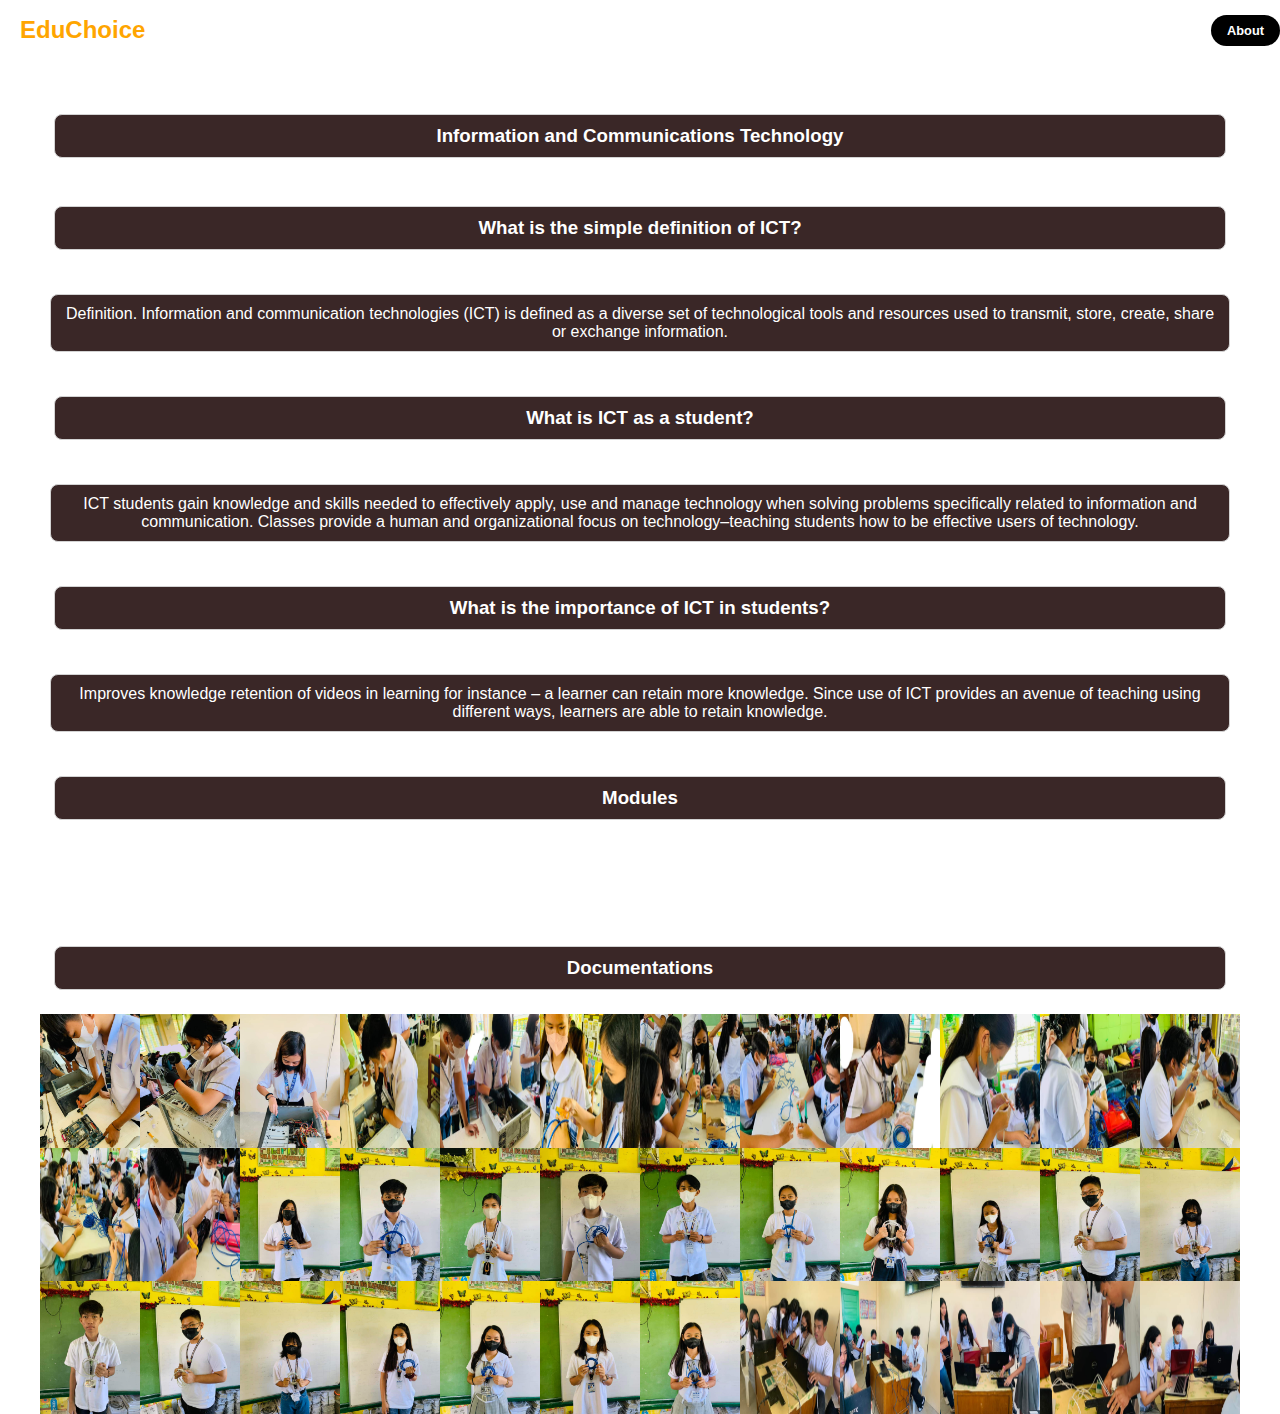
<file: ict/ict.html>
<!DOCTYPE html>
<html>

<head>
  <script src="https://cdn.jsdelivr.net/npm/bootstrap@5.0.2/dist/js/bootstrap.bundle.min.js" integrity="sha384-MrcW6ZMFYlzcLA8Nl+NtUVF0sA7MsXsP1UyJoMp4YLEuNSfAP+JcXn/tWtIaxVXM" crossorigin="anonymous"></script>
  <link href="https://cdn.jsdelivr.net/npm/bootstrap@5.0.2/dist/css/bootstrap.min.css" rel="stylesheet" integrity="sha384-EVSTQN3/azprG1Anm3QDgpJLIm9Nao0Yz1ztcQTwFspd3yD65VohhpuuCOmLASjC" crossorigin="anonymous">


  <style>
    body {
    background-image: url('https://images49.fotki.com/v1679/photos/9/1816109/13502571/ngscienceabstractscienceabstra-vi.jpg');
   
    /* Prevents vertical repeating */
    margin: 0;
    /* Reset default margin for body */
    padding: 0;
    /* Reset default padding for body */
  }
  </style>

  
  <meta charset="utf-8">
  <meta http-equiv="X-UA-Compatible" content="EI=edge">
  <meta name="viewport" content="width=device-width, initial-scale=1.0">
  <link rel="stylesheet" href="https://cdnjs.cloudflare.com/ajax/libs/font-awesome/6.2.1/css/all.min.css"
    integrity="sha512-MV7K8+y+gLIBoVD59lQIYicR65iaqukzvf/nwasF0nqhPay5w/9lJmVM2hMDcnK1OnMGCdVK+iQrJ7lzPJQd1w=="
    crossorigin="anonymous"
    referrerpolicy="no-referrer" 
  />   
    <link rel="stylesheet" href="/style.css" />
  <title>ict</title>
</head>
<body>
  <header>
     <div class="navbar">
       <div class="logo"><a href="/index.html">EduChoice</a></div>
       <ul class="links">
         
         <li><a href="/ia/ia.html">Industrial Art</a></li>
         <li><a href="/cook/cook.html">Cookery</a></li>
         <li><a href="/agri/agri.html">Agriculture</a></li>
         <li><a href="/ict/ict.html">ICT</a></li>
       </ul>
     
    <a href="/about/about.html" class="action_btn">About</a>
    <div class="toggle_btn">
      <i class="fa-solid fa-bars"></i>
    </div>

       
       <div class="dropdown_menu">
         <ul>
           <li><a href="/ia/ia.html">Industrial Art</a></li>
           <li><a href="/cook/cook.html">Cookery</a></li>
           <li><a href="/agri/agri.html">Agriculture</a></li>
           <li><a href="/ict/ict.html">ICT</a></li>
           <li><a href="/about/about.html" class="action_btn">About</a></li>
         </ul>
       </div>


    
   </header> 

  <main>
    <section id="home">
    
<h3 class="fw-bold text-center container">Information and Communications Technology</h3>

      <h3 class="fw-bold container">What is the simple definition of ICT?</h3>
<p class=" container">Definition. Information and communication technologies (ICT) is defined as a diverse set of technological tools and resources used to transmit, store, create, share or exchange information.</p>

      <h3 class="fw-bold container">What is ICT as a student?</h3>
<p class="container ">ICT students gain knowledge and skills needed to effectively apply, use and manage technology when solving problems specifically related to information and communication. Classes provide a human and organizational focus on technology–teaching students how to be effective users of technology.</p>

      <h3 class="fw-bold container">What is the importance of ICT in students?</h3>
        
<p class=" container">Improves knowledge retention of videos in learning for instance – a learner can retain more knowledge. Since use of ICT provides an avenue of teaching using different ways, learners are able to retain knowledge.</p>

      <h3 class="fw-bold text-center container">Modules</h3>


 <center>
<li><a class="btn btn-dark fw-bold" href="https://drive.google.com/drive/folders/1EMwo0i5l2AzBdYeMA6FKGvKWXOhLr225?usp=sharing">2nd Quarter LAS - SPICT</a></li>
        
<li><a  class="btn btn-dark fw-bold" href="https://drive.google.com/drive/folders/1gElz03U_N6-bo_8aHj_1vfdzlNP6b96K?usp=sharing">3rd Quarter - SPICT LAS</a></li>

        
<li><a class="btn btn-dark fw-bold" href="https://drive.google.com/drive/folders/1DDDPXanjOzLSfdsDSTRRSr_KZcS6ophz?usp=sharing">4th Quarter - SPICT LAS</a></li>
</center>

      


      <h3 class="fw-bold text-center container">Documentations</h3>
      

      <div class="responsive-div">
  <img src="i1.jpg" alt="Image 1">
  <img src="i2.jpg" alt="Image 2">
  <img src="i3.jpg" alt="Image 3">
  <img src="i4.jpg" alt="Image 4">
  <img src="i5.jpg" alt="Image 5">
  <img src="i6.jpg" alt="Image 6">
  <img src="i7.jpg" alt="Image 7">
  <img src="i8.jpg" alt="Image 8">
  <img src="i9.jpg" alt="Image 9">
  <img src="i10.jpg" alt="Image 10">
  <img src="i11.jpg" alt="Image 11">
  <img src="i12.jpg" alt="Image 12">
  <img src="i13.jpg" alt="Image 13">
  <img src="i14.jpg" alt="Image 14">
  <img src="i15.jpg" alt="Image 15">
  <img src="i16.jpg" alt="Image 16">
  <img src="i17.jpg" alt="Image 17">
  <img src="i18.jpg" alt="Image 18">
  <img src="i19.jpg" alt="Image 19">
  <img src="i20.jpg" alt="Image 20">
  <img src="i21.jpg" alt="Image 21">
  <img src="i22.jpg" alt="Image 22">
  <img src="i23.jpg" alt="Image 23">
  <img src="i24.jpg" alt="Image 42">
  <img src="i25.jpg" alt="Image 25">
  <img src="i26.jpg" alt="Image 26">
  <img src="i27.jpg" alt="Image 27">
  <img src="i28.jpg" alt="Image 28">
  <img src="i29.jpg" alt="Image 29">
  <img src="i30.jpg" alt="Image 30">
  <img src="i31.jpg" alt="Image 31">
  <img src="i32.jpg" alt="Image 32">
  <img src="i33.jpg" alt="Image 33">
  <img src="i34.jpg" alt="Image 34">
  <img src="i35.jpg" alt="Image 35">
  <img src="i36.jpg" alt="Image 36">
</div>


        
      
  </main>

    <script>
    const toggleBtn = document.querySelector('.toggle_btn');
    const toggleBtnIcon = document.querySelector('.toggle_btn i');
    const dropDownMenu = document.querySelector('.dropdown_menu');

    toggleBtn.onclick = function () {
      dropDownMenu.classList.toggle('open');
      const isOpen = dropDownMenu.classList.contains('open');

      toggleBtnIcon.className = isOpen ? 'fas fa-xmark' : 'fas fa-bars';

      // Add this block to show/hide the "About" button in the dropdown menu
      const aboutLink = document.querySelector('.dropdown_menu .action_btn');
      if (isOpen) {
        aboutLink.style.display = 'block';
      } else {
        aboutLink.style.display = 'none';
      }
    };

                  var images = document.querySelectorAll('.responsive-div img');
  var activeImage = null;

  images.forEach(function(img) {
    img.addEventListener('click', function() {
      if (activeImage !== this) {
        if (activeImage) {
          activeImage.classList.remove('active');
        }
        this.classList.add('active');
        activeImage = this;
      } else {
        this.classList.remove('active');
        activeImage = null;
      }
    });
  });
    </script>
  
</body>
</html>
</file>
<file: style.css>
* {
  margin: 0;
  padding: 0;
  box-sizing: border-box;
  font-family: 'Open Sans', sans-serif;
}

body {
  height: 100vh;
  background-color: #fff;
  /*background-image: url("https://images.rawpixel.com/image_800/cHJpdmF0ZS9sci9pbWFnZXMvd2Vic2l0ZS8yMDI0LTAxL3Jhd3BpeGVsb2ZmaWNlM19zaW1wbGVfbWluaW1hbGlzdF9waG90b19vZl9tb3VudGFpbl9hbmRfbW9vbl9pbl8zNTcwMjM0My1jM2FjLTRlZmItYjgyNS1lMTIwNmYwYTAwNWVfMS5qcGc.jpg");url("https://w0.peakpx.com/wallpaper/700/152/HD-wallpaper-mountains-in-dark-night-background-dark.jpg")*/
  background-size: cover;
    background-position: center;
    background-attachment: fixed;
}

li {
  list-style: none;
}

a {
  text-decoration: none;
  color: #ffffff;
  font-size: 1rem;
    
}

a:hover {
  color: orange;  
}

/*header*/
header {
  position: relative;
 /* padding: 0 2rem;  */
}

.navbar {
  width: 100%;
  height: 60px;
  /* max-width: 1200px; */
  /*margin: 0 auto;*/
  display: flex;
  align-items: center;
  justify-content: space-between;
  
}

.navbar .logo a {
  font-size: 1.5rem;
  font-weight: bold;
  padding: 20px;
}
/*.logo{
  margin-left: 20px;
  
}*/
.toggle_btn{
  padding: 20px;
}

.navbar .links {
  display: flex;
  gap: 2rem;
}

.navbar .toggle_btn {
  color: #fff;
  font-size: 1.5rem;
  cursor: pointer;
  display: none;
}

.action_btn {
  background-color: black;
  color: #fff;
  padding: 0.5rem 1rem;
  border: none;
  outline: none;
  border-radius: 20px;
  font-size: 0.8rem;
  font-weight: bold;
  cursor: pointer;
  transition: scale 0.2 ease;
}

.action_btn:hover {
  scale: 1.05;
  color: #fff;
}

.action_btn:active {
  scale: 0.95;
}

/*DROPDOWN MENU ORIG*/
.dropdown_menu {
  display: none;
  position: absolute;
  right: 2rem;
  top: 60px;
  height: 0;
  width: 300px;
  /* height: 700px; */
  background: rgba(255, 255, 255, 0.1);
 /* border-radius: hidden;
  overflow: hidden;
  transition: height 0.2s cubic-bezier(0.175, 0.885, 0.32, 1.275);


blurred effect */
  border-radius: 10px;
  overflow: hidden;
  transition: height 0.2s cubic-bezier(0.175, 0.885, 0.32, 1.275);
  }


/*DROPDOWN MENU
.dropdown_menu {
  display: none;
  position: absolute;
  right: 2rem;
  top: 60px;
  height: 0;
  width: 300px;
  background: rgba(255, 255, 255, 0.1);
  background-filter: blur(20px);
  border-radius: 10px;
  overflow: hidden;
  transition: height 0.2s cubic-bezier(0.175, 0.885, 0.32, 1.275);
}*/

.dropdown_menu.open {
  height: 240px;
  
  
  
}

.dropdown_menu li {
  padding: 0.4rem;
  display: flex;
  align-items: center;
  justify-content: center; 
  
}

.dropdown_menu .action_btn {
  width: 100%;
  display: flex;
  justify-content: center;
  text-align: center;
}

/*home*/
section#home {
  height: calc(100vh - 60px);
  display: flex;
  flex-direction: column;
  /*align-items: center;
  justify-content: center;
  text-align: center;*/
  /*color: #fff;*/
  margin-top: 100px;
  margin: 30px;
}
#home h1 {
  /*font-size: 2rem;*/
  text-align: center;
  /* margin: 1.5rem; */
  color: white;
  background: rgba(24, 1, 1, 0.850);  
}

h2{
  /*color: darkgray;*/
  margin: 1.5rem;
  text-height: 1.5rem;
  color: white;
  background: rgba(24, 1, 1, 0.850);
  text-align: center;

}

h3{
  /*color: darkgray;*/
  margin: 1.5rem;
  text-height: 1.5rem;
  color: white;
  background: rgba(24, 1, 1, 0.850);
  text-align: center;

}
p{
  /*color: darkgray;*/
  margin: 20px;
  color: white;
  /* font-weight: bold; */
  background: rgba(24, 1, 1, 0.850);
  text-align: center;
}

.container {
    border: 1px solid lightgray;
    padding: 10px;
    /* background: lightgray; */
    /* border-lenght: auto; */
    border-radius: .5rem;
}

.container h1,
.container h2,
.container h3,
.container p {
    /* color: black; */
    /* text-align: center; */
}

/*RESPONSIVE DESIGN*/
@media(max-width: 992px){
  .navbar .links,
  .navbar .action_btn {
    display: none;
  }

  .navbar .toggle_btn {
    display: block;
  }

  .dropdown_menu {
    display: block;

    backdrop-filter: blur(20px);

    li{
  font-weight: bold;
}

.navbar-cook{
  background-color: #a65329;
  width: 100vw;
  
}
.link-cook{
  color: black;
}
  }
  
}

@media(max-width: 576px) {
  .dropdown_menu {
    left: 2rem;
    width: unset;
    
    backdrop-filter: blur(20px);
    /* height: 30vh; */
    
  }
li{
  font-weight: bold;
  /* margin: none; */
}

.navbar-cook{
  background-color: #a65329;
  width: 100vw;
  
}
.navbar{

}
.link-cook{
  color: black;
}
}


/*.blur-background {
  filter: blur(5px); /* Adjust the blur amount as needed 
}*/


/*.dropdown_menu ul li a {
  border: 1px solid orange;
  border-radius: 20px;
  /*padding: 10px;
  /*margin: 10px;
  display: flex;
  align-items: center;
  justify-content: center;
  text-align: center;
  
}
*/
/*.container {
  display: flex;
  justify-content: center;
}*/


.responsive-div {
      display: flex;
      flex-wrap: wrap;
      justify-content: center;
    }
    .responsive-div img {
      max-width: 100%;
      height: auto;
      width: 100px;
      transition: all 0.5s ease;
    }
    .responsive-div img.active {
      width: 400px;
    }


.disclaimer {
  /* background-color: lightgray; */
  padding: 20px;
  margin-bottom: 40px;
  margin-top: 80px;
  text-align: center;
  color: white;
}

.modules {
  border: 1px solid darkblue;
  border-color: transparent;
  border-radius: 20px;
  padding: 10px;
  margin: 50px;
  text-align: center;
  
}

/*Cookery*/
.navbar-cook{
  background-color: #a65329;
  /* width: 100vw; */

}

li{
  margin-bottom: .5rem;
}
.links{
  display: flex;
  /* outline: auto; */
  height: 100%;
  align-items: center;
}
.logo{
  display: flex;
  height: 100%;
  /* outline: auto; */
  align-items: center;
  margin-top: none;
}
.dropdown_menu > ul{
  margin: none;
}
</file>
